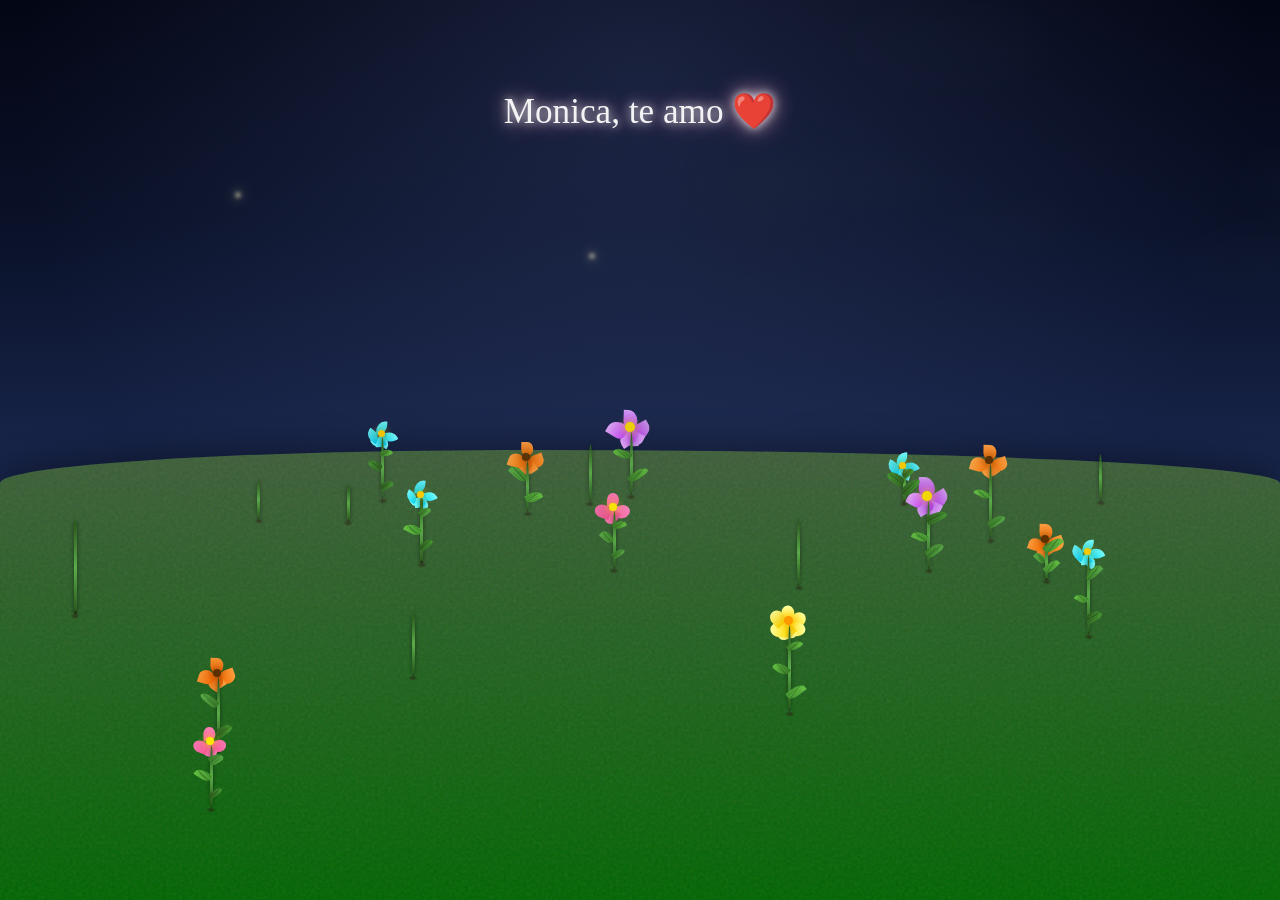
<file: index.html>
<!DOCTYPE html>
<html lang="es">
<head>
    <meta charset="UTF-8">
    <meta http-equiv="refresh" content="0; url=CampoFlores/campoFlores.html">
    <title>Redireccionando...</title>
    <script>
        window.location.href = "CampoFlores/campoFlores.html";
    </script>
</head>
<body>
    <p>Si no eres redirigido automáticamente, <a href="CampoFlores/campoFlores.html">haz clic aquí</a>.</p>
</body>
</html>
</file>
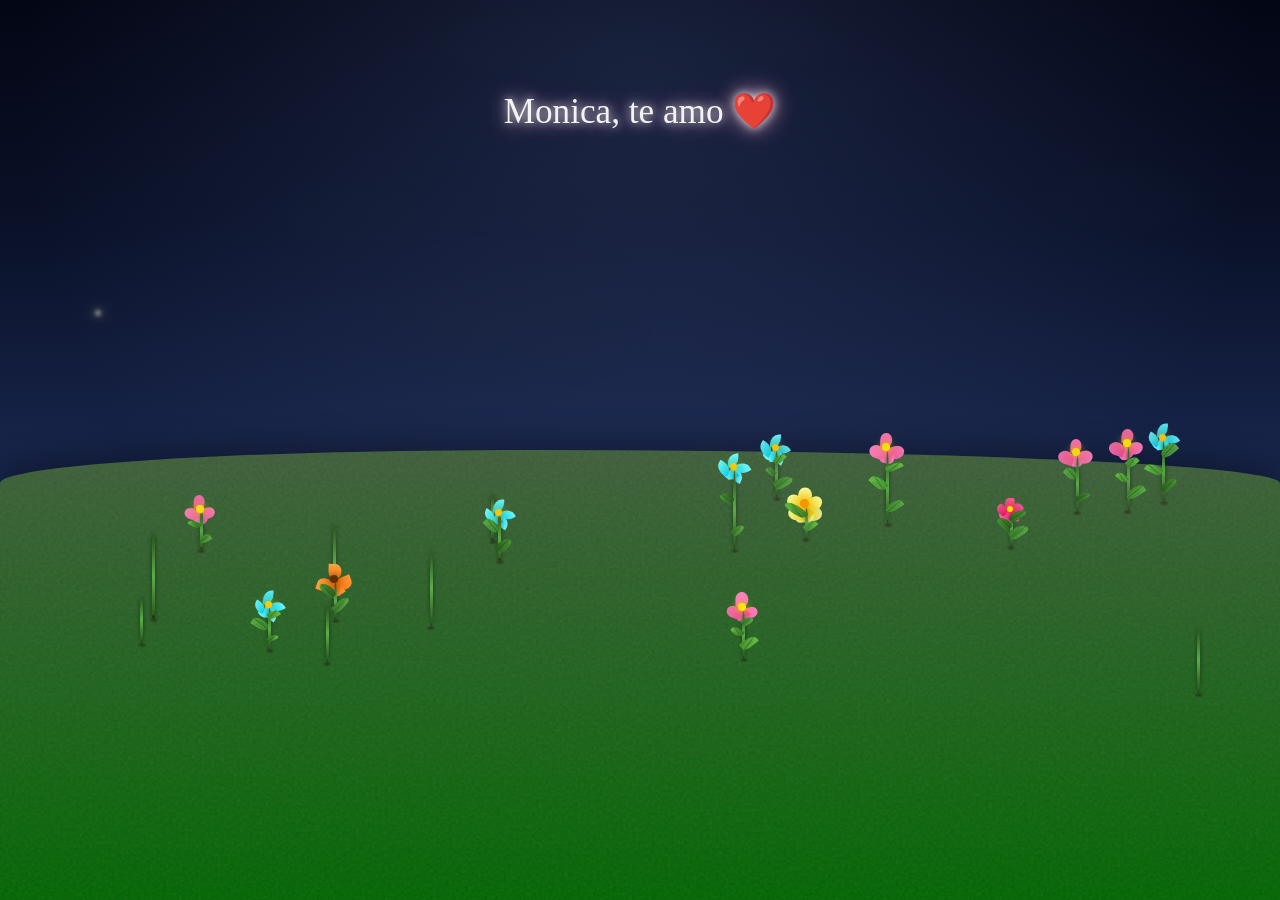
<file: CampoFlores/campoFlores.html>
<!DOCTYPE html>
<html lang="es">
<head>
  <meta charset="UTF-8">
  <meta name="viewport" content="width=device-width, initial-scale=1.0">
  <title>Flowers & Fireflies</title>
  <!-- Fuente Google Fonts (Poppins) -->
  <link rel="preconnect" href="https://fonts.googleapis.com">
  <link rel="preconnect" href="https://fonts.gstatic.com" crossorigin>
  <link href="https://fonts.googleapis.com/css2?family=Poppins:wght@300;400;600&display=swap" rel="stylesheet">
  <link rel="stylesheet" href="campoFlores.css">
</head>
<body>

  <div class="garden-container">
    <div class="night-sky"></div>
    <div class="stars"></div>
    <div class="clouds"></div>
    <div class="ground"></div>
    <div class="garden"></div>
    <div class="fireflies"></div>
  </div>
  <script src="campoFlores.js"></script>

  <div class="bubbles">
    <div class="bubble"><svg class="heart" viewBox="0 0 32 32">
        <title>heart22</title>
        <path d="M23.6 2c-3.363 0-6.258 2.736-7.599 5.594-1.342-2.858-4.237-5.594-7.601-5.594-4.637 0-8.4 3.764-8.4 8.401 0 9.433 9.516 11.906 16.001 21.232 6.13-9.268 15.999-12.1 15.999-21.232 0-4.637-3.763-8.401-8.4-8.401z"></path>
      </svg>
    </div>
    <div class="bubble"><svg class="heart" viewBox="0 0 32 32">
        <title>heart22</title>
        <path d="M23.6 2c-3.363 0-6.258 2.736-7.599 5.594-1.342-2.858-4.237-5.594-7.601-5.594-4.637 0-8.4 3.764-8.4 8.401 0 9.433 9.516 11.906 16.001 21.232 6.13-9.268 15.999-12.1 15.999-21.232 0-4.637-3.763-8.401-8.4-8.401z"></path>
      </svg>
    </div>
    <div class="bubble"><svg class="heart" viewBox="0 0 32 32">
        <title>heart22</title>
        <path d="M23.6 2c-3.363 0-6.258 2.736-7.599 5.594-1.342-2.858-4.237-5.594-7.601-5.594-4.637 0-8.4 3.764-8.4 8.401 0 9.433 9.516 11.906 16.001 21.232 6.13-9.268 15.999-12.1 15.999-21.232 0-4.637-3.763-8.401-8.4-8.401z"></path>
      </svg>
    </div>
    <div class="bubble"><svg class="heart" viewBox="0 0 32 32">
        <title>heart22</title>
        <path d="M23.6 2c-3.363 0-6.258 2.736-7.599 5.594-1.342-2.858-4.237-5.594-7.601-5.594-4.637 0-8.4 3.764-8.4 8.401 0 9.433 9.516 11.906 16.001 21.232 6.13-9.268 15.999-12.1 15.999-21.232 0-4.637-3.763-8.401-8.4-8.401z"></path>
      </svg>
    </div>
    <div class="bubble"><svg class="heart" viewBox="0 0 32 32">
        <title>heart22</title>
        <path d="M23.6 2c-3.363 0-6.258 2.736-7.599 5.594-1.342-2.858-4.237-5.594-7.601-5.594-4.637 0-8.4 3.764-8.4 8.401 0 9.433 9.516 11.906 16.001 21.232 6.13-9.268 15.999-12.1 15.999-21.232 0-4.637-3.763-8.401-8.4-8.401z"></path>
      </svg>
    </div>
    <div class="bubble"><svg class="heart" viewBox="0 0 32 32">
        <title>heart22</title>
        <path d="M23.6 2c-3.363 0-6.258 2.736-7.599 5.594-1.342-2.858-4.237-5.594-7.601-5.594-4.637 0-8.4 3.764-8.4 8.401 0 9.433 9.516 11.906 16.001 21.232 6.13-9.268 15.999-12.1 15.999-21.232 0-4.637-3.763-8.401-8.4-8.401z"></path>
      </svg>
    </div>
    <div class="bubble"><svg class="heart" viewBox="0 0 32 32">
        <title>heart22</title>
        <path d="M23.6 2c-3.363 0-6.258 2.736-7.599 5.594-1.342-2.858-4.237-5.594-7.601-5.594-4.637 0-8.4 3.764-8.4 8.401 0 9.433 9.516 11.906 16.001 21.232 6.13-9.268 15.999-12.1 15.999-21.232 0-4.637-3.763-8.401-8.4-8.401z"></path>
      </svg>
    </div>
    <div class="bubble"><svg class="heart" viewBox="0 0 32 32">
        <title>heart22</title>
        <path d="M23.6 2c-3.363 0-6.258 2.736-7.599 5.594-1.342-2.858-4.237-5.594-7.601-5.594-4.637 0-8.4 3.764-8.4 8.401 0 9.433 9.516 11.906 16.001 21.232 6.13-9.268 15.999-12.1 15.999-21.232 0-4.637-3.763-8.401-8.4-8.401z"></path>
      </svg>
    </div>
    <div class="bubble"><svg class="heart" viewBox="0 0 32 32">
        <title>heart22</title>
        <path d="M23.6 2c-3.363 0-6.258 2.736-7.599 5.594-1.342-2.858-4.237-5.594-7.601-5.594-4.637 0-8.4 3.764-8.4 8.401 0 9.433 9.516 11.906 16.001 21.232 6.13-9.268 15.999-12.1 15.999-21.232 0-4.637-3.763-8.401-8.4-8.401z"></path>
      </svg>
    </div>
    <div class="bubble"><svg class="heart" viewBox="0 0 32 32">
        <title>heart22</title>
        <path d="M23.6 2c-3.363 0-6.258 2.736-7.599 5.594-1.342-2.858-4.237-5.594-7.601-5.594-4.637 0-8.4 3.764-8.4 8.401 0 9.433 9.516 11.906 16.001 21.232 6.13-9.268 15.999-12.1 15.999-21.232 0-4.637-3.763-8.401-8.4-8.401z"></path>
      </svg>
    </div>
    <div class="bubble"><svg class="heart" viewBox="0 0 32 32">
        <title>heart22</title>
        <path d="M23.6 2c-3.363 0-6.258 2.736-7.599 5.594-1.342-2.858-4.237-5.594-7.601-5.594-4.637 0-8.4 3.764-8.4 8.401 0 9.433 9.516 11.906 16.001 21.232 6.13-9.268 15.999-12.1 15.999-21.232 0-4.637-3.763-8.401-8.4-8.401z"></path>
      </svg>
    </div>
    <div class="bubble"><svg class="heart" viewBox="0 0 32 32">
        <title>heart22</title>
        <path d="M23.6 2c-3.363 0-6.258 2.736-7.599 5.594-1.342-2.858-4.237-5.594-7.601-5.594-4.637 0-8.4 3.764-8.4 8.401 0 9.433 9.516 11.906 16.001 21.232 6.13-9.268 15.999-12.1 15.999-21.232 0-4.637-3.763-8.401-8.4-8.401z"></path>
      </svg>
    </div>
    <div class="bubble"><svg class="heart" viewBox="0 0 32 32">
        <title>heart22</title>
        <path d="M23.6 2c-3.363 0-6.258 2.736-7.599 5.594-1.342-2.858-4.237-5.594-7.601-5.594-4.637 0-8.4 3.764-8.4 8.401 0 9.433 9.516 11.906 16.001 21.232 6.13-9.268 15.999-12.1 15.999-21.232 0-4.637-3.763-8.401-8.4-8.401z"></path>
      </svg>
    </div>
    <div class="bubble"><svg class="heart" viewBox="0 0 32 32">
        <title>heart22</title>
        <path d="M23.6 2c-3.363 0-6.258 2.736-7.599 5.594-1.342-2.858-4.237-5.594-7.601-5.594-4.637 0-8.4 3.764-8.4 8.401 0 9.433 9.516 11.906 16.001 21.232 6.13-9.268 15.999-12.1 15.999-21.232 0-4.637-3.763-8.401-8.4-8.401z"></path>
      </svg>
    </div>
    <div class="bubble"><svg class="heart" viewBox="0 0 32 32">
        <title>heart22</title>
        <path d="M23.6 2c-3.363 0-6.258 2.736-7.599 5.594-1.342-2.858-4.237-5.594-7.601-5.594-4.637 0-8.4 3.764-8.4 8.401 0 9.433 9.516 11.906 16.001 21.232 6.13-9.268 15.999-12.1 15.999-21.232 0-4.637-3.763-8.401-8.4-8.401z"></path>
      </svg>
    </div>
    <div class="bubble"><svg class="heart" viewBox="0 0 32 32">
        <title>heart22</title>
        <path d="M23.6 2c-3.363 0-6.258 2.736-7.599 5.594-1.342-2.858-4.237-5.594-7.601-5.594-4.637 0-8.4 3.764-8.4 8.401 0 9.433 9.516 11.906 16.001 21.232 6.13-9.268 15.999-12.1 15.999-21.232 0-4.637-3.763-8.401-8.4-8.401z"></path>
      </svg>
    </div>
    <div class="bubble"><svg class="heart" viewBox="0 0 32 32">
        <title>heart22</title>
        <path d="M23.6 2c-3.363 0-6.258 2.736-7.599 5.594-1.342-2.858-4.237-5.594-7.601-5.594-4.637 0-8.4 3.764-8.4 8.401 0 9.433 9.516 11.906 16.001 21.232 6.13-9.268 15.999-12.1 15.999-21.232 0-4.637-3.763-8.401-8.4-8.401z"></path>
      </svg>
    </div>
    <div class="bubble"><svg class="heart" viewBox="0 0 32 32">
        <title>heart22</title>
        <path d="M23.6 2c-3.363 0-6.258 2.736-7.599 5.594-1.342-2.858-4.237-5.594-7.601-5.594-4.637 0-8.4 3.764-8.4 8.401 0 9.433 9.516 11.906 16.001 21.232 6.13-9.268 15.999-12.1 15.999-21.232 0-4.637-3.763-8.401-8.4-8.401z"></path>
      </svg>
    </div>
    <div class="bubble"><svg class="heart" viewBox="0 0 32 32">
        <title>heart22</title>
        <path d="M23.6 2c-3.363 0-6.258 2.736-7.599 5.594-1.342-2.858-4.237-5.594-7.601-5.594-4.637 0-8.4 3.764-8.4 8.401 0 9.433 9.516 11.906 16.001 21.232 6.13-9.268 15.999-12.1 15.999-21.232 0-4.637-3.763-8.401-8.4-8.401z"></path>
      </svg>
    </div>
    <div class="bubble"><svg class="heart" viewBox="0 0 32 32">
        <title>heart22</title>
        <path d="M23.6 2c-3.363 0-6.258 2.736-7.599 5.594-1.342-2.858-4.237-5.594-7.601-5.594-4.637 0-8.4 3.764-8.4 8.401 0 9.433 9.516 11.906 16.001 21.232 6.13-9.268 15.999-12.1 15.999-21.232 0-4.637-3.763-8.401-8.4-8.401z"></path>
      </svg>
</body>
</html>
</file>
<file: CampoFlores/campoFlores.css>
:root {
	--content-language: "en";
}

* {
	margin: 0;
	padding: 0;
	box-sizing: border-box;
}

body {
	background-color: #0a0e18;
	overflow: hidden;
	height: 100vh;
	font-family: "Poppins", sans-serif;
}

.garden-container {
	position: relative;
	width: 100%;
	height: 100vh;
	overflow: hidden;
	background: linear-gradient(
		to bottom,
		#030614 0%,
		#0a1128 25%,
		#172449 50%,
		#1f2e58 75%,
		#28334f 100%
	);
}

.night-sky {
	position: absolute;
	top: 0;
	left: 0;
	width: 100%;
	height: 100%;
	opacity: 0.7;
	background: radial-gradient(
		circle at 50% 10%,
		rgba(64, 80, 130, 0.5),
		transparent 60%
	);
	z-index: 0;
}

.stars {
	position: absolute;
	top: 0;
	left: 0;
	width: 100%;
	height: 70%;
	z-index: 0;
}

.star {
	position: absolute;
	background-color: white;
	border-radius: 50%;
	opacity: 0;
	animation: twinkle var(--twinkle-duration, 3s) ease-in-out infinite;
	animation-delay: var(--twinkle-delay, 0s);
}

.clouds {
	position: absolute;
	top: 0;
	left: 0;
	width: 100%;
	height: 60%;
	z-index: 0;
}

.cloud {
	position: absolute;
	background-color: rgba(30, 40, 60, 0.6);
	border-radius: 50%;
	filter: blur(20px);
	z-index: 0;
}

.garden {
	position: relative;
	width: 100%;
	height: 100%;
	z-index: 2;
}

.ground {
	position: absolute;
	bottom: 0;
	left: 0;
	width: 100%;
	height: 50%;
	background: linear-gradient(to bottom, #3d5d38, #006400);
	z-index: 1;
	overflow: hidden;
	border-radius: 50% 70% 0 0 / 40px;
	box-shadow: 0 -10px 30px rgba(0, 0, 0, 0.3);
	transform-origin: bottom;
}

.ground::before {
	content: "";
	position: absolute;
	top: 0;
	left: 0;
	width: 100%;
	height: 100%;
	background: url("data:image/svg+xml,%3Csvg viewBox='0 0 200 200' xmlns='http://www.w3.org/2000/svg'%3E%3Cfilter id='noise'%3E%3CfeTurbulence type='fractalNoise' baseFrequency='0.7' numOctaves='5' stitchTiles='stitch'/%3E%3C/filter%3E%3Crect width='100%25' height='100%25' filter='url(%23noise)' opacity='0.2'/%3E%3C/svg%3E");
	opacity: 0.5;
}

.flower {
	position: absolute;
	transform-origin: bottom center;
	z-index: 2;
	--scale: 1;
}

.stem {
	position: absolute;
	bottom: 0;
	left: 0;
	width: 3px;
	background: linear-gradient(to right, #2e5d20, #5cad4a, #2e5d20);
	border-radius: 2px;
	transform-origin: bottom center;
	height: 0;
	transition: height 1s cubic-bezier(0.2, 0.8, 0.2, 1);
	box-shadow: 0 0 4px rgba(0, 0, 0, 0.5);
}

.stem::after {
	content: "";
	position: absolute;
	bottom: -5px;
	left: 50%;
	transform: translateX(-50%);
	width: 10px;
	height: 6px;
	background: radial-gradient(
		ellipse at center,
		rgba(40, 25, 15, 0.8) 0%,
		rgba(40, 25, 15, 0) 70%
	);
	border-radius: 50%;
	opacity: 0.8;
}

.stem.curved {
	border-radius: 50%;
}

@keyframes stemBend {
	0% {
		transform: perspective(500px) rotateX(0deg)
			rotateY(var(--bend-rotation-neg, -1deg)) rotateZ(0deg);
	}
	50% {
		transform: perspective(500px) rotateX(0deg)
			rotateY(var(--bend-rotation-pos, 1deg)) rotateZ(0deg);
	}
	100% {
		transform: perspective(500px) rotateX(0deg)
			rotateY(var(--bend-rotation-neg, -1deg)) rotateZ(0deg);
	}
}

.petal {
	position: absolute;
	transform-origin: center bottom;
	opacity: 0;
	transform: scale(0);
	transition: transform 0.5s cubic-bezier(0.34, 1.56, 0.64, 1), opacity 0.5s ease;
}

.petal.type1 {
	border-radius: 50% 50% 50% 0;
}
.petal.type2 {
	border-radius: 80% 0 80% 0;
}
.petal.type3 {
	border-radius: 0 50% 50% 50%;
}
.petal.type4 {
	border-radius: 50% 20% 50% 20%;
}
.petal.type5 {
	border-radius: 0 100% 50% 50%;
}

.center {
	position: absolute;
	border-radius: 50%;
	opacity: 0;
	transform: scale(0);
	transition: all 0.5s cubic-bezier(0.34, 1.56, 0.64, 1);
}

.leaf {
	position: absolute;
	transform-origin: 0 50%;
	opacity: 0;
	transform: scale(0);
	transition: all 0.5s cubic-bezier(0.34, 1.56, 0.64, 1);
}

.leaf-shape {
	position: absolute;
	width: 100%;
	height: 100%;
	transform-origin: 0 50%;
	overflow: hidden;
}

.leaf-stem {
	position: absolute;
	height: 2px;
	top: 50%;
	left: -4px;
	transform: translateY(-50%);
	width: 4px;
}

.main-vein {
	position: absolute;
	top: 50%;
	left: 0;
	width: 100%;
	height: 1px;
	transform: translateY(-50%);
}

.side-vein {
	position: absolute;
	width: 80%;
	height: 1px;
	transform-origin: left;
}

.firefly {
	position: absolute;
	width: 4px;
	height: 4px;
	background-color: #fff9c4;
	border-radius: 50%;
	filter: blur(2px);
	box-shadow: 0 0 10px #fff9c4, 0 0 20px rgba(255, 249, 196, 0.7);
	opacity: 0;
	z-index: 3;
	transition: opacity 0.5s ease;
}

@keyframes sway {
	0% {
		transform: scale(var(--scale)) rotate(-3deg);
	}
	50% {
		transform: scale(var(--scale)) rotate(3deg);
	}
	100% {
		transform: scale(var(--scale)) rotate(-3deg);
	}
}

@keyframes fireflyFloat {
	0% {
		transform: translate(0, 0);
	}
	10% {
		transform: translate(var(--x1, 3px), var(--y1, -2px));
	}
	20% {
		transform: translate(var(--x2, -2px), var(--y2, -4px));
	}
	30% {
		transform: translate(var(--x3, 4px), var(--y3, -1px));
	}
	40% {
		transform: translate(var(--x4, 1px), var(--y4, -3px));
	}
	50% {
		transform: translate(var(--x5, -3px), var(--y5, 0px));
	}
	60% {
		transform: translate(var(--x6, 2px), var(--y6, -2px));
	}
	70% {
		transform: translate(var(--x7, -1px), var(--y7, -4px));
	}
	80% {
		transform: translate(var(--x8, 3px), var(--y8, -1px));
	}
	90% {
		transform: translate(var(--x9, 0px), var(--y9, -3px));
	}
	100% {
		transform: translate(0, 0);
	}
}

@keyframes twinkle {
	0%,
	100% {
		opacity: var(--min-opacity, 0.1);
	}
	50% {
		opacity: var(--max-opacity, 0.7);
	}
}

@keyframes cloudDrift {
	0% {
		transform: translateX(0);
	}
	100% {
		transform: translateX(var(--drift-distance, 100vw));
	}
}

@keyframes leafSway {
	0%,
	100% {
		transform: rotate(var(--leaf-angle));
	}
	50% {
		transform: rotate(calc(var(--leaf-angle) + var(--leaf-sway, 5deg)));
	}
}

@keyframes fadeOut {
	0% {
		opacity: 1;
	}
	100% {
		opacity: 0;
	}
}


.sky-text {
    position: absolute;
    top: 10%; /* Altura en el cielo */
    left: 50%;
    transform: translateX(-50%);
    font-family: 'Dancing Script', 'Georgia', cursive, serif; /* Fuente elegante o cursiva */
    font-size: 2.2rem;
    color: #ffffff;
    text-shadow: 0 0 10px rgba(255, 255, 255, 0.8),
                 0 0 20px rgba(255, 200, 220, 0.6),
                 0 0 30px rgba(255, 150, 200, 0.4);
    z-index: 10; /* Detrás o delante de las flores según prefieras */
    pointer-events: none;
    text-align: center;
    opacity: 0.95;
    animation: skyGlow 4s ease-in-out infinite alternate;
}

@keyframes skyGlow {
    from {
        text-shadow: 0 0 10px rgba(255, 255, 255, 0.8),
                     0 0 20px rgba(255, 200, 220, 0.6);
    }
    to {
        text-shadow: 0 0 15px rgba(255, 255, 255, 1),
                     0 0 30px rgba(255, 180, 220, 0.9),
                     0 0 45px rgba(255, 120, 180, 0.7);
    }
}
/* Keyframes para el efecto de aparición y elevación */


.bubbles {
  position: absolute;
  top: 0;
  left: 0;
  height: 100%;
  width: 100%;
  pointer-events: none;
}

.bubble {
  position: absolute;
  z-index: 200;
  border-radius: 50%;
}
.bubble:nth-child(1) {
  top: 8%;
  left: 60%;

  height: 11vmin;
  width: 11vmin;
  -webkit-animation: love-burst 3s infinite 0s;
  animation: love-burst 3s infinite 0s;
  box-shadow: inset 0 0 0 5.5vmin transparent;
  -webkit-transform: translate(0, 0.05em) scale(0);
  transform: translate(0, 0.05em) scale(0);
  -webkit-transform-origin: center bottom;
  transform-origin: center bottom;
}
.bubble:nth-child(2) {
  top: 83%;
  left: 14%;
  height: 20vmin;
  width: 20vmin;
  -webkit-animation: love-burst 3s infinite 0.15s;
  animation: love-burst 3s infinite 0.15s;
  box-shadow: inset 0 0 0 10vmin transparent;
  -webkit-transform: translate(0, 0.75em) scale(0);
  transform: translate(0, 0.75em) scale(0);
  -webkit-transform-origin: center bottom;
  transform-origin: center bottom;
}
.bubble:nth-child(3) {
  top: 25%;
  left: 49%;
  height: 4vmin;
  width: 4vmin;
  -webkit-animation: love-burst 3s infinite 0.3s;
  animation: love-burst 3s infinite 0.3s;
  box-shadow: inset 0 0 0 2vmin transparent;
  -webkit-transform: translate(0, 0.5em) scale(0);
  transform: translate(0, 0.5em) scale(0);
  -webkit-transform-origin: center bottom;
  transform-origin: center bottom;
}
.bubble:nth-child(4) {
  top: 63%;
  left: 93%;
  height: 3vmin;
  width: 3vmin;
  -webkit-animation: love-burst 3s infinite 0.45s;
  animation: love-burst 3s infinite 0.45s;
  box-shadow: inset 0 0 0 1.5vmin transparent;
  -webkit-transform: translate(0, 0.35em) scale(0);
  transform: translate(0, 0.35em) scale(0);
  -webkit-transform-origin: center bottom;
  transform-origin: center bottom;
}
.bubble:nth-child(5) {
  top: 7%;
  left: 56%;
  height: 18vmin;
  width: 18vmin;
  -webkit-animation: love-burst 3s infinite 0.6s;
  animation: love-burst 3s infinite 0.6s;
  box-shadow: inset 0 0 0 9vmin transparent;
  -webkit-transform: translate(0, 0.3em) scale(0);
  transform: translate(0, 0.3em) scale(0);
  -webkit-transform-origin: center bottom;
  transform-origin: center bottom;
}
.bubble:nth-child(6) {
  top: 10%;
  left: 68%;
  height: 5vmin;
  width: 5vmin;
  -webkit-animation: love-burst 3s infinite 0.75s;
  animation: love-burst 3s infinite 0.75s;
  box-shadow: inset 0 0 0 2.5vmin transparent;
  -webkit-transform: translate(0, 1.1em) scale(0);
  transform: translate(0, 1.1em) scale(0);
  -webkit-transform-origin: center bottom;
  transform-origin: center bottom;
}
.bubble:nth-child(7) {
  top: 68%;
  left: 1%;
  height: 5vmin;
  width: 5vmin;
  -webkit-animation: love-burst 3s infinite 0.9s;
  animation: love-burst 3s infinite 0.9s;
  box-shadow: inset 0 0 0 2.5vmin transparent;
  -webkit-transform: translate(0, 0.15em) scale(0);
  transform: translate(0, 0.15em) scale(0);
  -webkit-transform-origin: center bottom;
  transform-origin: center bottom;
}
.bubble:nth-child(8) {
  top: 61%;
  left: 51%;
  height: 11vmin;
  width: 11vmin;
  -webkit-animation: love-burst 3s infinite 1.05s;
  animation: love-burst 3s infinite 1.05s;
  box-shadow: inset 0 0 0 5.5vmin transparent;
  -webkit-transform: translate(0, 1.05em) scale(0);
  transform: translate(0, 1.05em) scale(0);
  -webkit-transform-origin: center bottom;
  transform-origin: center bottom;
}
.bubble:nth-child(9) {
  top: 24%;
  left: 45%;
  height: 11vmin;
  width: 11vmin;
  -webkit-animation: love-burst 3s infinite 1.2s;
  animation: love-burst 3s infinite 1.2s;
  box-shadow: inset 0 0 0 5.5vmin transparent;
  -webkit-transform: translate(0, 1em) scale(0);
  transform: translate(0, 1em) scale(0);
  -webkit-transform-origin: center bottom;
  transform-origin: center bottom;
}
.bubble:nth-child(10) {
  top: 13%;
  left: 10%;
  height: 19vmin;
  width: 19vmin;
  -webkit-animation: love-burst 3s infinite 1.35s;
  animation: love-burst 3s infinite 1.35s;
  box-shadow: inset 0 0 0 9.5vmin transparent;
  -webkit-transform: translate(0, 1em) scale(0);
  transform: translate(0, 1em) scale(0);
  -webkit-transform-origin: center bottom;
  transform-origin: center bottom;
}
.bubble:nth-child(11) {
  top: 76%;
  left: 7%;
  height: 14vmin;
  width: 14vmin;
  -webkit-animation: love-burst 3s infinite 1.5s;
  animation: love-burst 3s infinite 1.5s;
  box-shadow: inset 0 0 0 7vmin transparent;
  -webkit-transform: translate(0, 0.1em) scale(0);
  transform: translate(0, 0.1em) scale(0);
  -webkit-transform-origin: center bottom;
  transform-origin: center bottom;
}
.bubble:nth-child(12) {
  top: 22%;
  left: 8%;
  height: 17vmin;
  width: 17vmin;
  -webkit-animation: love-burst 3s infinite 1.65s;
  animation: love-burst 3s infinite 1.65s;
  box-shadow: inset 0 0 0 8.5vmin transparent;
  -webkit-transform: translate(0, 0.2em) scale(0);
  transform: translate(0, 0.2em) scale(0);
  -webkit-transform-origin: center bottom;
  transform-origin: center bottom;
}
.bubble:nth-child(13) {
  top: 23%;
  left: 81%;
  height: 16vmin;
  width: 16vmin;
  -webkit-animation: love-burst 3s infinite 1.8s;
  animation: love-burst 3s infinite 1.8s;
  box-shadow: inset 0 0 0 8vmin transparent;
  -webkit-transform: translate(0, 0.1em) scale(0);
  transform: translate(0, 0.1em) scale(0);
  -webkit-transform-origin: center bottom;
  transform-origin: center bottom;
}
.bubble:nth-child(14) {
  top: 77%;
  left: 88%;
  height: 3vmin;
  width: 3vmin;
  -webkit-animation: love-burst 3s infinite 1.95s;
  animation: love-burst 3s infinite 1.95s;
  box-shadow: inset 0 0 0 1.5vmin transparent;
  -webkit-transform: translate(0, 0.45em) scale(0);
  transform: translate(0, 0.45em) scale(0);
  -webkit-transform-origin: center bottom;
  transform-origin: center bottom;
}
.bubble:nth-child(15) {
  top: 41%;
  left: 1%;
  height: 9vmin;
  width: 9vmin;
  -webkit-animation: love-burst 3s infinite 2.1s;
  animation: love-burst 3s infinite 2.1s;
  box-shadow: inset 0 0 0 4.5vmin transparent;
  -webkit-transform: translate(0, 0.05em) scale(0);
  transform: translate(0, 0.05em) scale(0);
  -webkit-transform-origin: center bottom;
  transform-origin: center bottom;
}
.bubble:nth-child(16) {
  top: 51%;
  left: 51%;
  height: 8vmin;
  width: 8vmin;
  -webkit-animation: love-burst 3s infinite 2.25s;
  animation: love-burst 3s infinite 2.25s;
  box-shadow: inset 0 0 0 4vmin transparent;
  -webkit-transform: translate(0, 1.15em) scale(0);
  transform: translate(0, 1.15em) scale(0);
  -webkit-transform-origin: center bottom;
  transform-origin: center bottom;
}
.bubble:nth-child(17) {
  top: 37%;
  left: 65%;
  height: 11vmin;
  width: 11vmin;
  -webkit-animation: love-burst 3s infinite 2.4s;
  animation: love-burst 3s infinite 2.4s;
  box-shadow: inset 0 0 0 5.5vmin transparent;
  -webkit-transform: translate(0, 0.2em) scale(0);
  transform: translate(0, 0.2em) scale(0);
  -webkit-transform-origin: center bottom;
  transform-origin: center bottom;
}
.bubble:nth-child(18) {
  top: 11%;
  left: 83%;
  height: 18vmin;
  width: 18vmin;
  -webkit-animation: love-burst 3s infinite 2.55s;
  animation: love-burst 3s infinite 2.55s;
  box-shadow: inset 0 0 0 9vmin transparent;
  -webkit-transform: translate(0, 0.9em) scale(0);
  transform: translate(0, 0.9em) scale(0);
  -webkit-transform-origin: center bottom;
  transform-origin: center bottom;
}
.bubble:nth-child(19) {
  top: 64%;
  left: 86%;
  height: 12vmin;
  width: 12vmin;
  -webkit-animation: love-burst 3s infinite 2.7s;
  animation: love-burst 3s infinite 2.7s;
  box-shadow: inset 0 0 0 6vmin transparent;
  -webkit-transform: translate(0, 0.65em) scale(0);
  transform: translate(0, 0.65em) scale(0);
  -webkit-transform-origin: center bottom;
  transform-origin: center bottom;
}
.bubble:nth-child(20) {
  top: 39%;
  left: 24%;
  height: 19vmin;
  width: 19vmin;
  -webkit-animation: love-burst 3s infinite 2.85s;
  animation: love-burst 3s infinite 2.85s;
  box-shadow: inset 0 0 0 9.5vmin transparent;
  -webkit-transform: translate(0, 0.2em) scale(0);
  transform: translate(0, 0.2em) scale(0);
  -webkit-transform-origin: center bottom;
  transform-origin: center bottom;
}

@-webkit-keyframes love-burst {
  50%,
  100% {
    box-shadow: inset 0 0 0 0 rgb(1, 175, 73);
    -webkit-transform: translate(0, 0) scale(1);
    transform: translate(0, 0) scale(1);
  }
}

@keyframes love-burst {
  50%,
  100% {
    box-shadow: inset 0 0 0 0 rgb(18, 226, 129);
    -webkit-transform: translate(0, 0) scale(1);
    transform: translate(0, 0) scale(1);
  }
}
.heart {
  fill: transparent;
  opacity: 0;
}
.bubble:nth-child(1) .heart {
  -webkit-animation: love 3s forwards infinite 0s;
  animation: love 3s forwards infinite 0s;
  -webkit-transform: scale(0.5) rotate(-4deg);
  transform: scale(0.5) rotate(-4deg);
}
.bubble:nth-child(2) .heart {
  -webkit-animation: love 3s forwards infinite 0.15s;
  animation: love 3s forwards infinite 0.15s;
  -webkit-transform: scale(0.5) rotate(22deg);
  transform: scale(0.5) rotate(22deg);
}
.bubble:nth-child(3) .heart {
  -webkit-animation: love 3s forwards infinite 0.3s;
  animation: love 3s forwards infinite 0.3s;
  -webkit-transform: scale(0.5) rotate(-5deg);
  transform: scale(0.5) rotate(-5deg);
}
.bubble:nth-child(4) .heart {
  -webkit-animation: love 3s forwards infinite 0.45s;
  animation: love 3s forwards infinite 0.45s;
  -webkit-transform: scale(0.5) rotate(50deg);
  transform: scale(0.5) rotate(50deg);
}
.bubble:nth-child(5) .heart {
  -webkit-animation: love 3s forwards infinite 0.6s;
  animation: love 3s forwards infinite 0.6s;
  -webkit-transform: scale(0.5) rotate(-29deg);
  transform: scale(0.5) rotate(-29deg);
}
.bubble:nth-child(6) .heart {
  -webkit-animation: love 3s forwards infinite 0.75s;
  animation: love 3s forwards infinite 0.75s;
  -webkit-transform: scale(0.5) rotate(35deg);
  transform: scale(0.5) rotate(35deg);
}
.bubble:nth-child(7) .heart {
  -webkit-animation: love 3s forwards infinite 0.9s;
  animation: love 3s forwards infinite 0.9s;
  -webkit-transform: scale(0.5) rotate(-5deg);
  transform: scale(0.5) rotate(-5deg);
}
.bubble:nth-child(8) .heart {
  -webkit-animation: love 3s forwards infinite 1.05s;
  animation: love 3s forwards infinite 1.05s;
  -webkit-transform: scale(0.5) rotate(40deg);
  transform: scale(0.5) rotate(40deg);
}
.bubble:nth-child(9) .heart {
  -webkit-animation: love 3s forwards infinite 1.2s;
  animation: love 3s forwards infinite 1.2s;
  -webkit-transform: scale(0.5) rotate(-35deg);
  transform: scale(0.5) rotate(-35deg);
}
.bubble:nth-child(10) .heart {
  -webkit-animation: love 3s forwards infinite 1.35s;
  animation: love 3s forwards infinite 1.35s;
  -webkit-transform: scale(0.5) rotate(28deg);
  transform: scale(0.5) rotate(28deg);
}
.bubble:nth-child(11) .heart {
  -webkit-animation: love 3s forwards infinite 1.5s;
  animation: love 3s forwards infinite 1.5s;
  -webkit-transform: scale(0.5) rotate(-3deg);
  transform: scale(0.5) rotate(-3deg);
}
.bubble:nth-child(12) .heart {
  -webkit-animation: love 3s forwards infinite 1.65s;
  animation: love 3s forwards infinite 1.65s;
  -webkit-transform: scale(0.5) rotate(48deg);
  transform: scale(0.5) rotate(48deg);
}
.bubble:nth-child(13) .heart {
  -webkit-animation: love 3s forwards infinite 1.8s;
  animation: love 3s forwards infinite 1.8s;
  -webkit-transform: scale(0.5) rotate(-33deg);
  transform: scale(0.5) rotate(-33deg);
}
.bubble:nth-child(14) .heart {
  -webkit-animation: love 3s forwards infinite 1.95s;
  animation: love 3s forwards infinite 1.95s;
  -webkit-transform: scale(0.5) rotate(40deg);
  transform: scale(0.5) rotate(40deg);
}
.bubble:nth-child(15) .heart {
  -webkit-animation: love 3s forwards infinite 2.1s;
  animation: love 3s forwards infinite 2.1s;
  -webkit-transform: scale(0.5) rotate(-29deg);
  transform: scale(0.5) rotate(-29deg);
}
.bubble:nth-child(16) .heart {
  -webkit-animation: love 3s forwards infinite 2.25s;
  animation: love 3s forwards infinite 2.25s;
  -webkit-transform: scale(0.5) rotate(19deg);
  transform: scale(0.5) rotate(19deg);
}
.bubble:nth-child(17) .heart {
  -webkit-animation: love 3s forwards infinite 2.4s;
  animation: love 3s forwards infinite 2.4s;
  -webkit-transform: scale(0.5) rotate(-29deg);
  transform: scale(0.5) rotate(-29deg);
}
.bubble:nth-child(18) .heart {
  -webkit-animation: love 3s forwards infinite 2.55s;
  animation: love 3s forwards infinite 2.55s;
  -webkit-transform: scale(0.5) rotate(14deg);
  transform: scale(0.5) rotate(14deg);
}
.bubble:nth-child(19) .heart {
  -webkit-animation: love 3s forwards infinite 2.7s;
  animation: love 3s forwards infinite 2.7s;
  -webkit-transform: scale(0.5) rotate(-10deg);
  transform: scale(0.5) rotate(-10deg);
}
.bubble:nth-child(20) .heart {
  -webkit-animation: love 3s forwards infinite 2.85s;
  animation: love 3s forwards infinite 2.85s;
  -webkit-transform: scale(0.5) rotate(46deg);
  transform: scale(0.5) rotate(46deg);
}

@-webkit-keyframes love {
  50% {
    fill: rgb(253, 66, 19);
    opacity: 1;
  }
}

@keyframes love {
  50% {
    fill: rgb(253, 93, 19);
    opacity: 1;
  }
}
</file>
